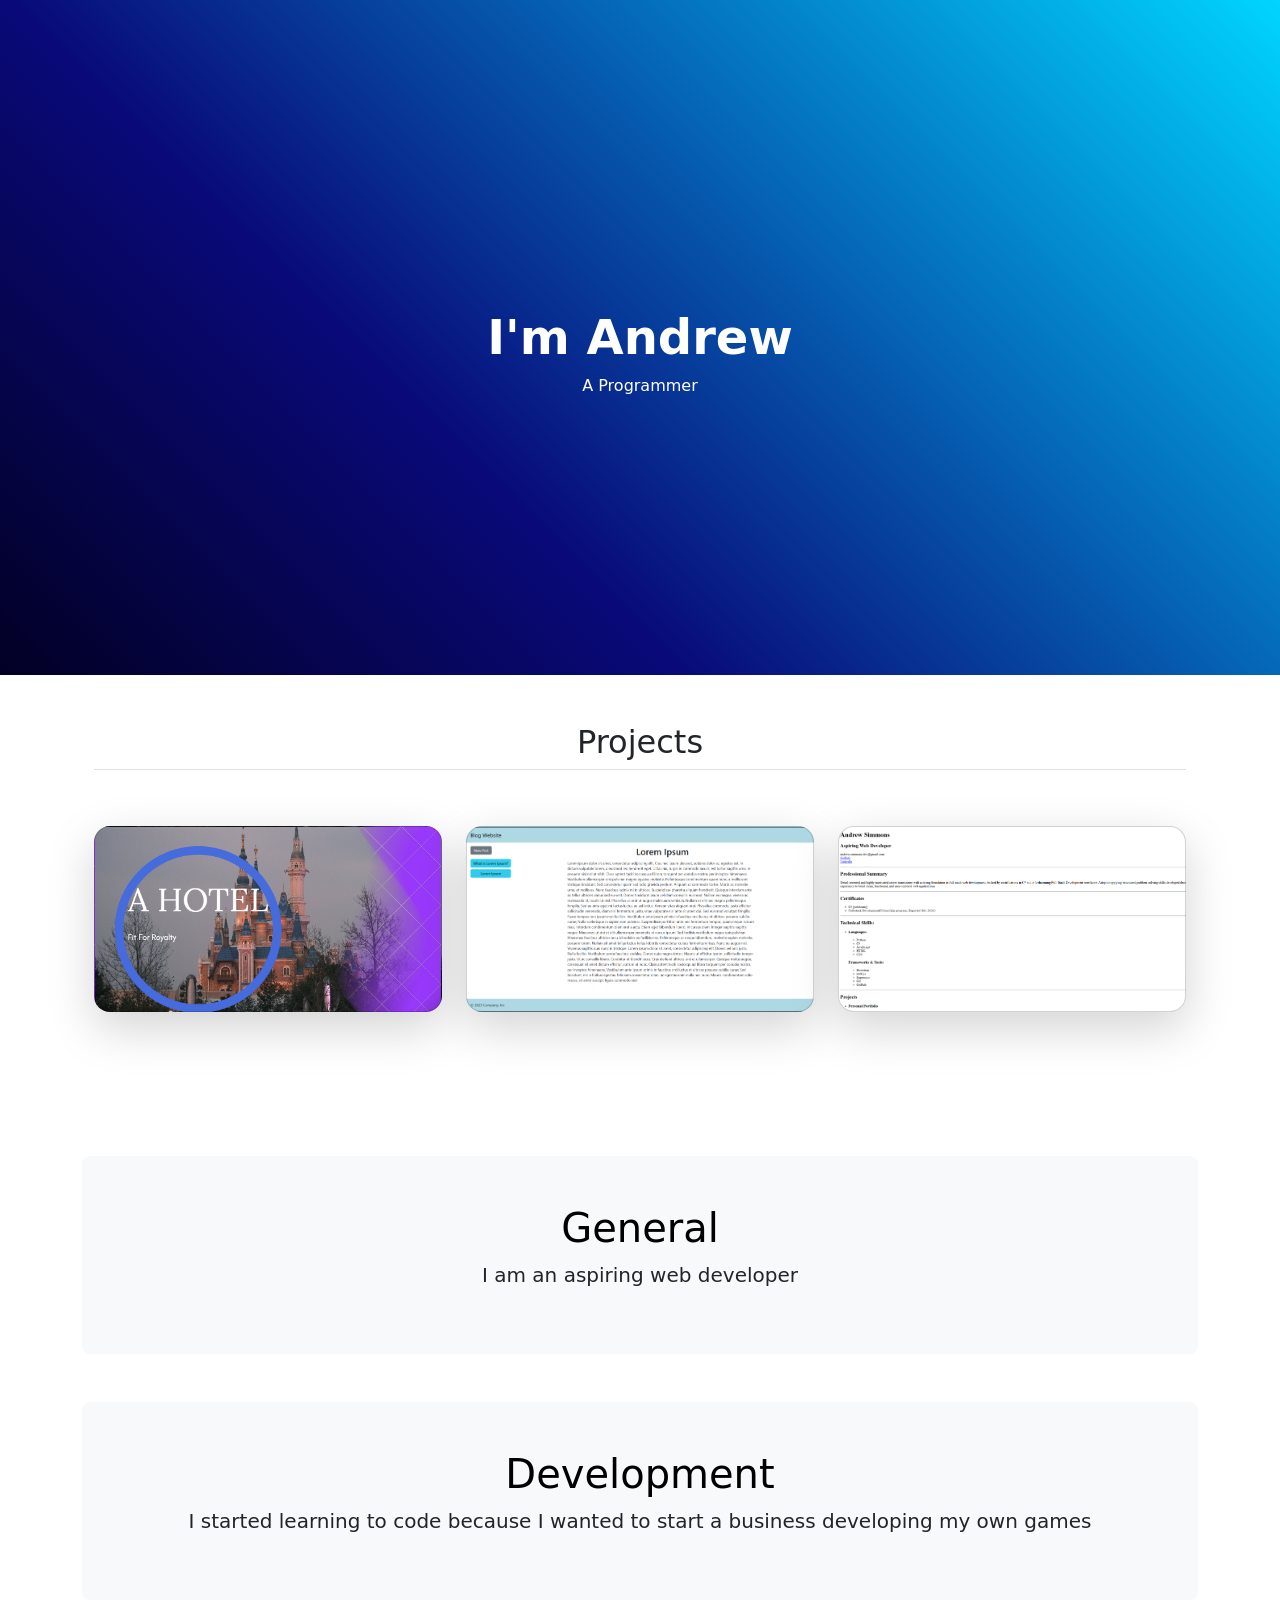
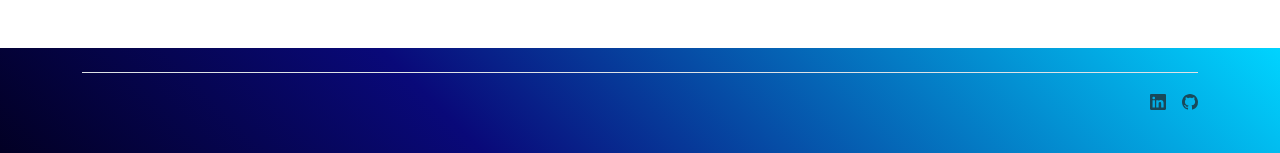
<file: index.html>
<!DOCTYPE html>
<html lang="en">
<head>
    <meta charset="UTF-8">
    <meta name="viewport" content="width=device-width, initial-scale=1.0">
    <title>Document</title>
    <link href="https://cdn.jsdelivr.net/npm/bootstrap@5.3.8/dist/css/bootstrap.min.css" rel="stylesheet"
        integrity="sha384-sRIl4kxILFvY47J16cr9ZwB07vP4J8+LH7qKQnuqkuIAvNWLzeN8tE5YBujZqJLB" crossorigin="anonymous">
    <link rel="stylesheet" href="./style.css"/>
</head>
<body>

    <section id="hero" class="background">
        <div class="px-4 py-5 text-center">
            <h1 class="display-5 fw-bold pt-5">I'm Andrew</h1>
            <div class="col-lg-6 mx-auto">
                <p> A Programmer</p>
            </div>
        </div>
    </section>


    <section id="projects">
        <div class="container px-4 py-5" id="custom-cards">
            <h2 class="pb-2 border-bottom">Projects</h2>
            <div class="row row-cols-1 row-cols-lg-3 align-items-stretch g-4 py-5">
                <div class="col">
                    <div class="background-image card card-cover h-100 overflow-hidden text-bg-dark rounded-4 shadow-lg"
                        style="background-image: url('./pictures/hotel.png'); background-size: cover;">
                        <div class="d-flex flex-column h-100 p-5 pb-3 text-white text-shadow-1">
                            <h3 class="pt-5 mt-5 mb-4 display-6 lh-1 fw-bold"></h3>
                        </div>
                    </div>
                </div>
                <div class="col">
                    <div class="background-image card card-cover h-100 overflow-hidden text-bg-dark rounded-4 shadow-lg"
                        style="background-image: url('./pictures/blog-website.png'); background-size: cover;">
                        <div class="d-flex flex-column h-100 p-5 pb-3 text-white text-shadow-1">
                            <h3 class="pt-5 mt-5 mb-4 display-6 lh-1 fw-bold"></h3>
                        </div>
                    </div>
                </div>
                <div class="col">
                    <div class="background-image card card-cover h-100 overflow-hidden text-bg-dark rounded-4 shadow-lg"
                        style="background-image: url('./pictures/resume.png'); background-size: cover;">
                        <div class="d-flex flex-column h-100 p-5 pb-3 text-white text-shadow-1">
                            <h3 class="pt-5 mt-5 mb-4 display-6 lh-1 fw-bold"></h3>
                        </div>
                    </div>
                </div>
                </div>
            </div>
            
        </div>
    </section>
    

    <section id="about-me">
        <div class="container my-5">
            <div class="p-5 text-center bg-body-tertiary rounded-3">
                <h1 class="text-body-emphasis">General</h1>
                <p class="lead">
                    I am an aspiring web developer
                </p>
            </div>
        </div>
        <div class="container my-5">
            <div class="p-5 text-center bg-body-tertiary rounded-3">
                <h1 class="text-body-emphasis">Development</h1>
                <p class="lead">
                    I started learning to code because I wanted to start a business developing my own games
                </p>
            </div>
        </div>
    </section>


    <section id="footer" class="footer-background">
        <div class="container">
            <footer class="d-flex flex-wrap justify-content-between align-items-center py-3 my-4 border-top">
                <div class="col-md-4 d-flex align-items-center"> <a href="/"
                        class="mb-3 me-2 mb-md-0 text-body-secondary text-decoration-none lh-1" aria-label="Bootstrap"> <svg
                            class="bi" width="30" height="24" aria-hidden="true">
                            <use xlink:href="#bootstrap"></use>
                        </svg> </a>  </div>
                <ul class="nav col-md-4 justify-content-end list-unstyled d-flex">
                    <li class="ms-3"><a class="text-body-secondary" href="https://www.linkedin.com/in/andrew-simmons-a75574363/" aria-label="bi-linkedin"><svg xmlns="http://www.w3.org/2000/svg" width="16" height="16" fill="currentColor" class="bi bi-linkedin"
                        viewBox="0 0 16 16">
                        <path
                            d="M0 1.146C0 .513.526 0 1.175 0h13.65C15.474 0 16 .513 16 1.146v13.708c0 .633-.526 1.146-1.175 1.146H1.175C.526 16 0 15.487 0 14.854zm4.943 12.248V6.169H2.542v7.225zm-1.2-8.212c.837 0 1.358-.554 1.358-1.248-.015-.709-.52-1.248-1.342-1.248S2.4 3.226 2.4 3.934c0 .694.521 1.248 1.327 1.248zm4.908 8.212V9.359c0-.216.016-.432.08-.586.173-.431.568-.878 1.232-.878.869 0 1.216.662 1.216 1.634v3.865h2.401V9.25c0-2.22-1.184-3.252-2.764-3.252-1.274 0-1.845.7-2.165 1.193v.025h-.016l.016-.025V6.169h-2.4c.03.678 0 7.225 0 7.225z" />
                    </svg></a></li>
                    <li class="ms-3"><a class="text-body-secondary" href="https://github.com/andrewsimmons077-rgb" aria-label="github"><svg xmlns="http://www.w3.org/2000/svg" width="16" height="16" fill="currentColor" class="bi bi-github"
                        viewBox="0 0 16 16">
                        <path
                            d="M8 0C3.58 0 0 3.58 0 8c0 3.54 2.29 6.53 5.47 7.59.4.07.55-.17.55-.38 0-.19-.01-.82-.01-1.49-2.01.37-2.53-.49-2.69-.94-.09-.23-.48-.94-.82-1.13-.28-.15-.68-.52-.01-.53.63-.01 1.08.58 1.23.82.72 1.21 1.87.87 2.33.66.07-.52.28-.87.51-1.07-1.78-.2-3.64-.89-3.64-3.95 0-.87.31-1.59.82-2.15-.08-.2-.36-1.02.08-2.12 0 0 .67-.21 2.2.82.64-.18 1.32-.27 2-.27s1.36.09 2 .27c1.53-1.04 2.2-.82 2.2-.82.44 1.1.16 1.92.08 2.12.51.56.82 1.27.82 2.15 0 3.07-1.87 3.75-3.65 3.95.29.25.54.73.54 1.48 0 1.07-.01 1.93-.01 2.2 0 .21.15.46.55.38A8.01 8.01 0 0 0 16 8c0-4.42-3.58-8-8-8" />
                    </svg></a></li>
                </ul>
            </footer>
        </div>
    </section>

</body>
</html>
</file>
<file: style.css>
.background{
    height: 75vh;
    background: #020024;
        background: linear-gradient(45deg, rgba(2, 0, 36, 1) 0%, rgba(9, 9, 121, 1) 35%, rgba(0, 212, 255, 1) 100%);
    color: white;
    display: flex;
    justify-content: center;
    align-items: center;
}
.footer-background{
    background: #020024;
        background: linear-gradient(45deg, rgba(2, 0, 36, 1) 0%, rgba(9, 9, 121, 1) 35%, rgba(0, 212, 255, 1) 100%);
    color: white;
    display: flex;
    justify-content: center;
    align-items: center;
}

#projects h2{
    display: flex;
    justify-content: center;
}
#projects h3 {
    display: flex;
    justify-content: center;
}
</file>
